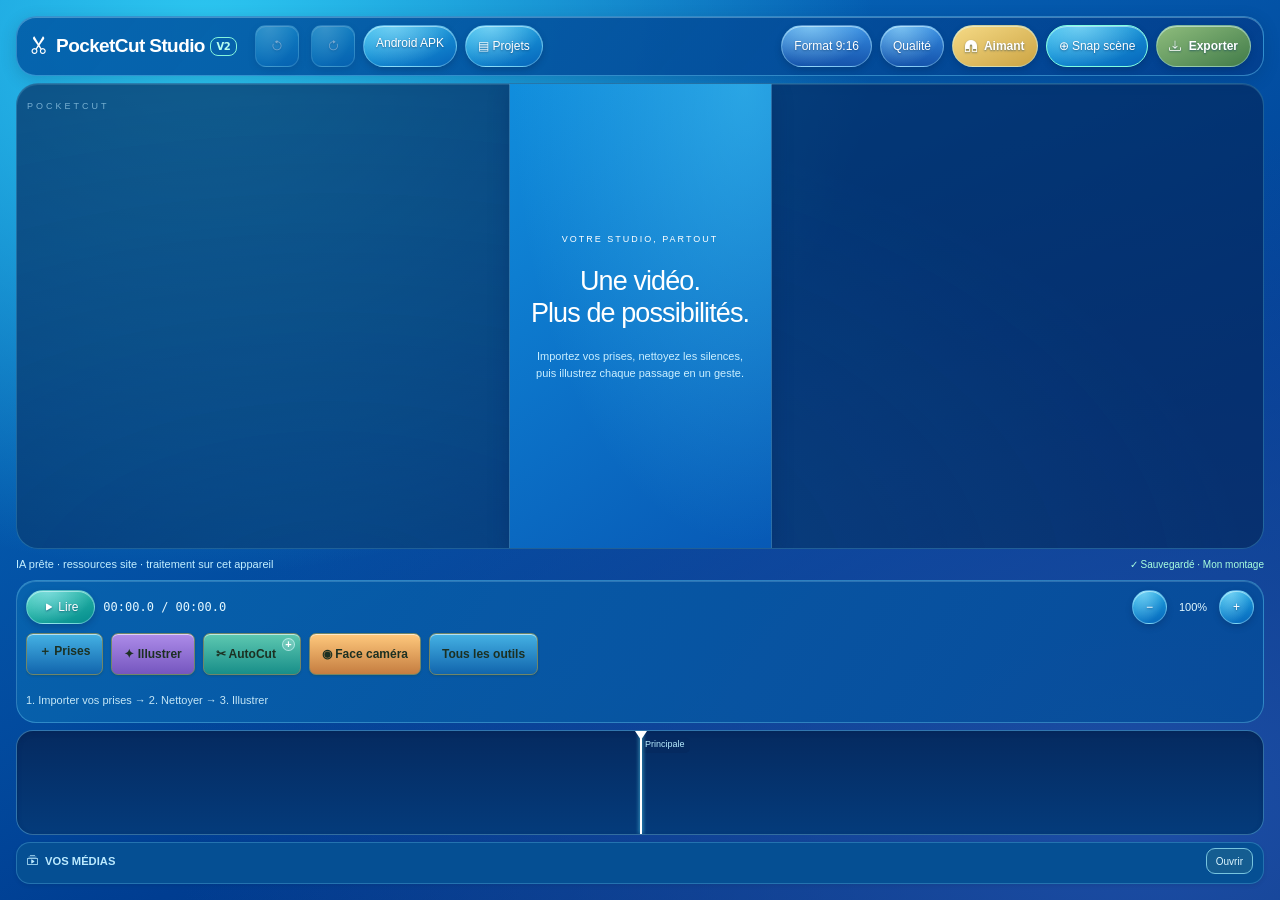
<file: index.html>
<!DOCTYPE html>
<html lang="fr">
<head>
  <meta charset="UTF-8">
  <meta name="application-version" content="2.2.12">
  <meta name="viewport" content="width=device-width, initial-scale=1.0, viewport-fit=cover">
  <script type="importmap">{"imports":{"mediabunny":"https://cdn.jsdelivr.net/npm/mediabunny@1.61.4/dist/bundles/mediabunny.mjs"}}</script>
  <link rel="icon" href="data:,">
<title>PocketCut Studio 2 · Montage par scènes</title>

  <!-- Bootstrap 5 CSS -->
  <link href="https://cdn.jsdelivr.net/npm/bootstrap@5.3.3/dist/css/bootstrap.min.css" rel="stylesheet">
  <!-- Bootstrap Icons -->
  <link rel="stylesheet" href="https://cdn.jsdelivr.net/npm/bootstrap-icons@1.11.3/font/bootstrap-icons.min.css">

  <link rel="stylesheet" href="studio.css?v=210">
<link rel="stylesheet" href="vita.css?v=229">
<link rel="stylesheet" href="scenes.css?v=2212"><link rel="stylesheet" href="audio-alignment.css?v=2211"></head>
<body class="vh-100 d-flex flex-column justify-content-between p-2 p-md-3">

  <!-- NAVBAR -->
  <nav class="navbar navbar-dark bg-dark rounded-4 px-3 py-2 mb-2 border border-secondary border-opacity-25">
    <div class="container-fluid p-0">
      <div class="d-flex align-items-center gap-2">
        <span class="navbar-brand font-monospace fw-bold fs-6 text-primary m-0">
          <i class="bi bi-scissors me-1"></i> PocketCut Studio <small class="v2-badge">V2</small>
        </span>
        <div class="btn-group btn-group-sm">
          <button id="undo-btn" class="btn btn-outline-secondary" title="Annuler" disabled><i class="bi bi-arrow-counterclockwise"></i></button>
          <button id="redo-btn" class="btn btn-outline-secondary" title="Rétablir" disabled><i class="bi bi-arrow-clockwise"></i></button>
        </div>
        <a id="android-download-link" class="btn" href="android.html" title="Installer PocketCut sur Android">Android APK</a>
        <button id="projects-btn" class="btn">▤ Projets</button>
      </div>

      <div class="d-flex gap-2">
        <button id="workspace-btn" class="btn">Format 9:16</button><button id="quality-btn" class="btn">Qualité</button><button id="snap-toggle-btn" class="btn btn-info btn-sm rounded-pill px-2 fw-semibold" title="Aimantation timeline">
          <i class="bi bi-magnet-fill me-1"></i> Aimant
        </button>
        <button id="workspace-snap-btn" class="btn" aria-pressed="true">⊕ Snap scène</button><button id="export-btn" class="btn btn-primary btn-sm rounded-pill px-3 fw-bold">
          <i class="bi bi-download me-1"></i> Exporter
        </button>
      </div>
    </div>
  </nav>

  <!-- LECTEUR APERÇU EN CANVAS -->
  <div class="flex-grow-1 d-flex align-items-center justify-content-center my-1">
    <div class="player-wrapper">
      <div id="empty-guide"><span>VOTRE STUDIO, PARTOUT</span><h1>Une vidéo.<br>Plus de possibilités.</h1><p>Importez vos prises, nettoyez les silences,<br>puis illustrez chaque passage en un geste.</p></div><span id="cutout-loading-badge" hidden role="status">Détourage en préparation…</span><canvas id="main-canvas" width="720" height="1280"></canvas>
      <video id="hidden-player" style="display:none;" playsinline></video>
    </div>
  </div>

<!-- PANNEAU DES SLIDERS PIP & ROTATION -->
  <div class="collapse bg-dark p-2 rounded-3 border border-secondary mb-2" id="pip-sliders-panel">
    <div class="row g-2 text-white" style="font-size: 0.75rem;">
      <div class="col-3">
        <label class="form-label m-0">Position X</label>
        <input type="range" id="slider-pip-x" class="form-range form-range-sm" min="-500" max="720" value="0">
      </div>
      <div class="col-3">
        <label class="form-label m-0">Position Y</label>
        <input type="range" id="slider-pip-y" class="form-range form-range-sm" min="-500" max="1280" value="0">
      </div>
      <div class="col-3">
        <label class="form-label m-0">Zoom / Échelle</label>
        <input type="range" id="slider-pip-scale" class="form-range form-range-sm" min="0.01" max="10" step="0.01" value="1">
      </div>
      <div class="col-3">
        <label class="form-label m-0">Rotation (°)</label>
        <input type="range" id="slider-pip-rotation" class="form-range form-range-sm" min="-180" max="180" value="0">
      </div>

    </div>
  </div>

  <div class="ai-strip"><span id="ai-status" role="status">Chargement du moteur IA…</span><button id="retry-ai" class="btn" type="button" hidden>Réessayer IA</button><span id="autosave-status" role="status">Sauvegarde locale…</span></div>
  <details class="ai-settings" hidden><summary>Affiner le détourage</summary><div class="ai-options"><label>Contour <input id="ai-threshold" type="range" min="0.2" max="0.8" step="0.01" value="0.5"></label><label>Qualité<select id="ai-quality"><option value="balanced">Contours affinés</option><option value="fine">Contours fins (plus lent)</option><option value="fast">Rapide</option></select></label><label>Douceur <input id="ai-softness" type="range" min="0.02" max="0.25" step="0.01" value="0.12"></label><p>Déplacez le calque avec un doigt. Pincez avec deux doigts pour le redimensionner.</p></div></details>
  <div id="precache-progress" hidden role="status"><span id="precache-status">Préparation du détourage…</span><progress id="precache-meter" max="1" value="0"></progress><button id="cancel-precache" type="button">Annuler</button></div>
  <div id="export-progress" hidden role="status"><span id="export-status"></span><progress id="export-meter" max="1" value="0"></progress><button id="cancel-export" type="button">Annuler</button></div>
  <details class="export-settings" hidden><summary>Qualité d’export <span id="source-definition">· définition source</span></summary><div class="export-options"><label>Mode d’export<select id="export-mode"><option value="mobile">Retouches mobile / InShot</option><option value="standard">Standard · cadence au choix</option></select></label><label>Définition<select id="export-resolution"><option value="source">Originale (source)</option><option value="720" selected>720p · HD</option><option value="1080">1080p · selon le format</option></select></label><label>Images / seconde<select id="export-fps"><option value="0">Comme la source</option><option value="30">30 i/s</option><option value="60">60 i/s</option></select></label></div><p id="export-mode-hint" role="status">Retouches mobile : 30 i/s fixes, images clés rapprochées.</p></details>
  <details hidden id="animation-panel" class="animation-panel"><summary>Animations, keyframes et fusion</summary><div class="animation-body">
    <p id="animation-selection">Sélectionnez un calque dans la timeline</p>
    <div class="animation-row"><button id="add-keyframe" type="button">◆ Ajouter une keyframe</button><button id="remove-keyframe" type="button">Supprimer la keyframe</button></div>
    <div id="keyframe-list" class="animation-row"></div>
    <p class="animation-help">Placez le curseur, ajoutez une keyframe, puis déplacez-le et ajustez le calque. Position, zoom et rotation sont interpolés entre les points.</p>
    <div class="animation-row"><button id="center-layer" type="button">Centrer</button><button id="fit-layer-height" type="button">Pleine hauteur</button><label><input type="checkbox" id="edit-layer-pose"> Voir la pose pour placer le calque</label></div>
    <fieldset><legend>Auto zoom</legend><div class="animation-row"><label><input id="autozoom-enabled" type="checkbox"> Activer</label><label>De (%)<input id="autozoom-from" type="number" min="-95" max="1000" step="1" value="0"></label><label>À (%)<input id="autozoom-percent" type="number" min="-95" max="1000" step="1" value="35"></label><button id="apply-autozoom" type="button">Appliquer l’auto-zoom</button></div><p class="animation-help">Du zoom de départ au zoom d’arrivée, sur toute la durée du clip ou du groupe. 0 % conserve votre taille de base.</p></fieldset>
    <fieldset><legend>Pop-up · calque détouré</legend><div class="animation-row"><label><input id="popup-enabled" type="checkbox"> Activer</label><label>Entrée / sortie (s)<input id="popup-duration" type="number" min="0.05" max="3600" step="0.05" value="0.25"></label><button id="apply-popup" type="button">Appliquer le pop-up</button><button id="preview-popup" type="button">▶ Tester le pop-up</button></div><p class="animation-help">Entre dans l’axe de votre rotation, grandit vers votre pose, puis rétrécit et sort en fin de calque. Les clips courts adaptent la durée.</p></fieldset>
    <fieldset><legend>Fusionner en groupe éditable</legend><div id="merge-list"></div><div class="animation-row"><button id="merge-layers" type="button">Fusionner les calques cochés</button><button id="unmerge-layers" type="button">Dissocier le groupe</button></div></fieldset>
  </div></details>
  <div class="controls-bar">
    <div class="transport"><button id="play-btn" class="btn"><i id="play-icon" class="bi bi-play-fill"></i> <span id="play-text">Lire</span></button><span id="timecode-display">00:00.0 / 00:00.0</span><div class="timeline-zoom"><button id="timeline-zoom-out" aria-label="Dézoomer la timeline">−</button><output id="timeline-zoom-value">100%</output><button id="timeline-zoom-in" aria-label="Zoomer la timeline">+</button></div><span class="hold-hint">Maintenir un outil pour ses réglages</span></div>
    <div class="scene-workflow"><label class="btn">＋ Prises<input id="v2-import" type="file" accept="video/*" multiple hidden></label><button id="illustrate-btn" class="btn">✦ Illustrer</button><button id="clean-narration-btn" class="btn">✂ Nettoyer</button><button id="scene-face-btn" class="btn">◉ Face caméra</button><button id="scene-advanced-btn" class="btn" aria-expanded="false">Tous les outils</button></div><div id="scene-strip" role="list" aria-label="Scènes du montage"></div><div class="tool-row primary-tools">
      <button id="edit-clip-btn" class="btn">⚙ Modifier clip</button><button id="btn-duplicate-pip-ai" class="btn">▣ PIP IA</button>
      <button id="crop-btn" class="btn">▣ Rogner</button><button id="toggle-ai" class="btn">✂ Détourer · humain</button><button id="background-remover-btn" class="btn" title="Isoler l’objet d’une image ou d’une vidéo">◈ Background remover</button>
      <button id="btn-animations" class="btn">✦ Animation</button>
      <button id="volume-btn" class="btn">◖ Volume</button>
      <button id="btn-mute" class="btn">Mute</button>
      <button id="audio-offset-btn" class="btn">↔ Décalage son / vidéo</button>
    </div>
    <div class="tool-row rough-tools">
      <button id="clip-move-btn" class="btn" aria-pressed="false">↔ Déplacer</button><button id="duplicate-clip-btn" class="btn">⧉ Dupliquer</button><button id="freeze-clip-btn" class="btn">❄ Gel · 2 s</button><button id="multi-select-btn" class="btn" aria-pressed="false">☑ Multi</button><button id="organize-timeline-btn" class="btn">↕ Organiser</button><button id="keyframes-btn" class="btn">◆ Keyframes</button><button id="auto-keyframes-btn" class="btn">↗ Auto zoom</button><button id="presets-btn" class="btn">★ Mes préréglages</button>
      <button id="btn-autocut-clip" class="btn">✳ AutoCut</button><button id="btn-split" class="btn">✂ Diviser</button><button id="btn-delete" class="btn" aria-label="Supprimer">⌫ Poubelle</button>
      <button id="btn-layer-up" class="btn">↑ Calque +</button><button id="btn-layer-down" class="btn">↓ Calque −</button><button id="to-primary-btn" class="btn">⇥ Piste principale</button><button id="fusion-btn" class="btn">⊞ Fusionner</button>
      <label class="btn">▧ Ajouter PIP<input type="file" id="image-pip-input" accept="image/*,video/*" multiple hidden></label><label class="btn">＋ Vidéo<input type="file" id="video-input" accept="video/*" multiple hidden></label>
    </div>
    <div id="multi-selection-bar" hidden><span id="multi-selection-status"></span><button id="selection-all" class="btn">Tout sélectionner</button><button id="selection-none" class="btn">Vider</button><button id="selection-done" class="btn">Terminer</button></div><div id="fusion-bar" hidden><span id="fusion-status">Touchez les clips d’une même rangée.</span><button id="fusion-ok" class="btn">OK · Fusionner</button><button id="fusion-cancel" class="btn">Annuler</button></div>
  </div>
  <!-- TIMELINE STYLE INSHOT (CALQUES EMPILÉS) -->
  <div class="timeline-viewport mb-2" id="timeline-viewport">
    <div class="playhead-line"></div><div id="timeline-snap-guide" hidden><span></span></div>

    <div class="timeline-scroll-container" id="timeline-scroll-container">
      <div class="timeline-track" id="timeline-track">
      </div>
    </div>
  </div>

  <!-- MÉDIAS -->
  <div class="bg-dark rounded-4 p-2 border border-secondary border-opacity-25 shadow-sm">
    <div class="d-flex justify-content-between align-items-center mb-1">
      <span class="text-uppercase text-secondary fw-bold" style="font-size: 0.7rem;">
        <i class="bi bi-collection-play me-1"></i> Vos Médias
      </span>

    </div>

    <div id="media-list" class="d-flex gap-2 overflow-x-auto no-scrollbar py-1">
      <p class="text-muted small my-auto py-1">Aucun média importé.</p>
    </div>
  </div>

  <div class="toast-container position-fixed bottom-0 end-0 p-3" style="z-index: 1000;">
    <div id="app-toast" class="toast align-items-center text-bg-primary border-0" role="alert">
      <div class="d-flex">
        <div class="toast-body" id="toast-message">Notification</div>
        <button type="button" class="btn-close btn-close-white me-2 m-auto" data-bs-dismiss="toast"></button>
      </div>
    </div>
  </div>


  <dialog id="tool-dialog"><header><h2 id="tool-title"></h2><button id="close-tool" class="btn" aria-label="Fermer">✕</button></header><div id="tool-content"></div><p class="dialog-hint">Les réglages s’appliquent immédiatement au calque sélectionné.</p></dialog>
  <div id="volume-settings" hidden><label>Volume (%) <input id="clip-volume" type="range" min="0" max="400" value="100"><input id="clip-volume-number" type="number" min="0" max="1000" step="5" value="100"></label><p>100 % = volume original. Le boost peut saturer un enregistrement déjà fort.</p></div>
  <div id="offset-settings" hidden><label>Décalage audio (secondes)<input id="clip-audio-offset" type="number" step="0.01" value="0"></label><p>Valeur positive : son retardé. Valeur négative : son avancé. Le son reste dans les limites du clip.</p></div>
  <div id="workspace-settings" hidden><label>Format de travail<select id="workspace-format"><option value="9:16">Vertical · 9:16</option><option value="16:9">Paysage · 16:9</option><option value="1:1">Carré · 1:1</option><option value="4:5">Portrait · 4:5</option></select></label></div>
  <button id="prepare-cutout" hidden></button>
  <script src="https://cdn.jsdelivr.net/npm/bootstrap@5.3.3/dist/js/bootstrap.bundle.min.js"></script>
  <script src="mask-refine.js?v=220"></script>
  <script src="segment-worker.js?v=220"></script><script src="object-worker.js?v=220"></script>
  <script src="animations.js?v=226"></script><script src="crop-tools.js?v=220"></script><script src="timeline-trim.js?v=220"></script>
  <script src="mask-pool.js?v=220"></script>
  <script src="mask-storage.js?v=225"></script><script src="mask-cache.js?v=225"></script>
  <script src="greenscreen.js?v=2201"></script>
  <script src="export-color.js?v=221"></script><script src="export.js?v=2210"></script>
  <script src="script.js?v=2210"></script>
  <script src="studio.js?v=220"></script>
<section id="project-settings" hidden><p id="current-project-name"></p><nav class="project-modes" aria-label="Action sur les projets"><button type="button" data-project-mode="create" aria-pressed="false">＋ Créer</button><button type="button" data-project-mode="edit" aria-pressed="true">✎ Modifier</button><button type="button" data-project-mode="delete" aria-pressed="false">Supprimer</button></nav><div id="project-create" hidden><label>Nom du nouveau projet<input id="new-project-name" type="text" maxlength="80" placeholder="Mon prochain montage"></label><button id="new-project" class="btn">Créer le projet</button></div><div id="project-manage"><label>Nom du projet ouvert<input id="project-name" type="text" maxlength="80"></label><button id="rename-project" class="btn">Renommer</button></div><p id="project-status" role="status"></p><div id="project-list"></div><p class="keyboard-help" style="font-size:.72rem;text-align:center;opacity:.75">Clavier : Espace · lecture/pause &nbsp; ← → · une image &nbsp; Maj + ← → · 1 seconde &nbsp; Retour arrière / Suppr · supprimer le clip</p><p>Chaque projet conserve ses médias et son historique. Les préréglages restent communs à vos projets sur ce navigateur.</p></section><section id="crop-settings" hidden><p>Glissez les bords ou les coins pour rogner. Glissez au milieu pour déplacer le cadre. L’image source est affichée sans sa rotation pour faciliter le réglage.</p><div id="crop-preview"><div id="crop-surface"><canvas id="crop-canvas"></canvas><svg viewBox="0 0 1000 1000" preserveAspectRatio="none" aria-hidden="true"><path id="crop-shade" fill-rule="evenodd"/></svg><div id="crop-box"><i></i><i></i></div></div></div><div class="animation-row"><label>Proportions<select id="crop-ratio"><option value="free">Libre</option><option value="original">Originales</option><option value="1:1">Carré · 1:1</option><option value="9:16">Vertical · 9:16</option><option value="16:9">Paysage · 16:9</option><option value="4:5">Portrait · 4:5</option></select></label><button id="crop-reset" class="btn">Réinitialiser</button></div><div id="crop-controls"></div><p id="crop-size" role="status"></p><p>Rognage non destructif : position, zoom et rotation restent conservés. Les préréglages mémorisent aussi ces proportions.</p></section><div id="preset-settings" hidden><p>Enregistrez la pose, le rognage, les animations, le volume et le décalage du calque sélectionné. Les temps des keyframes et des animations s’adaptent à la durée du prochain clip.</p><label>Nom du préréglage<input id="preset-name" type="text" maxlength="80" placeholder="Mon zoom portrait"></label><button id="save-preset" class="btn">Enregistrer le calque actuel</button><label>Mes préréglages<select id="preset-list"></select></label><div class="animation-row"><button id="apply-preset" class="btn">Appliquer au calque</button><button id="rename-preset" class="btn">Renommer</button></div><p id="preset-status" role="status"></p></div>
<section id="autocut-settings" hidden><p>Conserve la dernière prise sonore de chaque clip. Une marge de fin protège les syllabes finales.</p><label>Marge de fin (secondes)<input id="autocut-padding" type="number" min="0" max="2" step="0.05" value="0.15"></label><button id="autocut-all" class="btn">AutoCut · tous les clips de L0</button><p id="autocut-status" role="status"></p></section><div id="session-loading" role="status">Ouverture du projet local…</div>
<script src="clip-actions.js?v=220"></script><script src="track-tools.js?v=220"></script><script src="media-visuals.js?v=220"></script><script src="montage-tools.js?v=220"></script><script src="workspace-snap.js?v=220"></script><script src="preview-audio.js?v=2210"></script><script src="blades.js?v=2210"></script><script src="editor-tools.js?v=220"></script><script src="local-db.js?v=220"></script><script src="media-storage.js?v=220"></script><script src="timeline-navigation.js?v=220"></script><script src="session.js?v=220"></script><script src="projects.js?v=220"></script><script src="scenes.js?v=2212"></script><script src="scene-editor.js?v=2212"></script><script src="take-speech-worker.js?v=220"></script><script src="take-recognition.js?v=220"></script><script src="safe-autocut.js?v=220"></script><script src="keyboard.js?v=220"></script><script src="project-files.js?v=220"></script><script src="object-remover.js?v=220"></script><script src="audio-alignment.js?v=2211"></script></body>
</html>
</file>
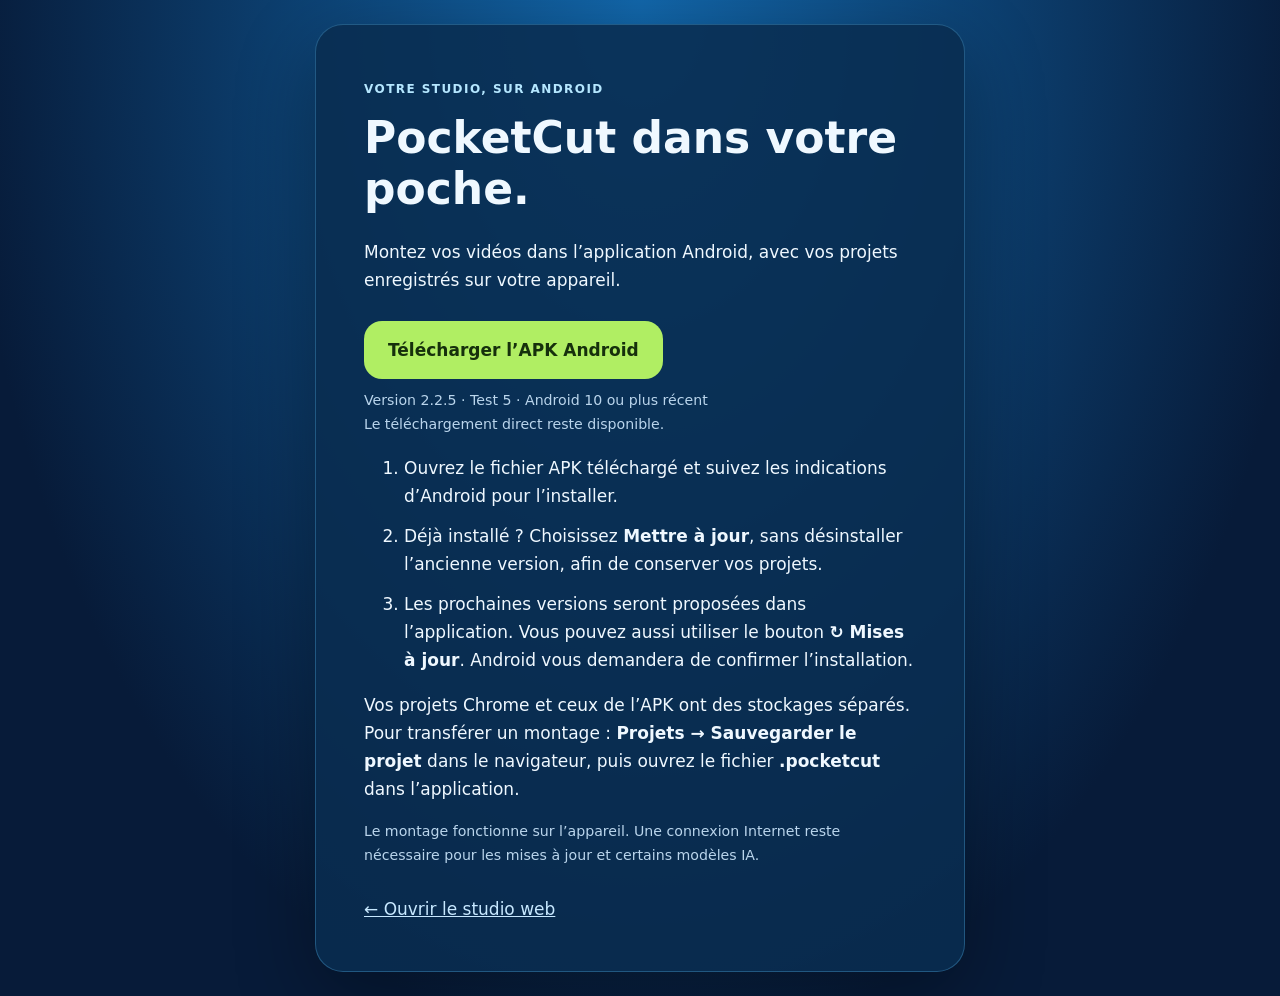
<file: android.html>
<!doctype html>
<html lang="fr"><head><meta charset="utf-8"><meta name="viewport" content="width=device-width,initial-scale=1"><meta name="theme-color" content="#073e78"><title>PocketCut pour Android</title>
<style>
*{box-sizing:border-box}body{margin:0;min-height:100vh;background:radial-gradient(ellipse at top,#1267ab,#071b39 75%);color:#eff8ff;font:17px/1.65 system-ui,sans-serif;display:grid;place-items:center;padding:24px}main{max-width:650px;padding:clamp(24px,5vw,48px);border:1px solid #479cce66;border-radius:28px;background:#0a2d50e0;box-shadow:0 25px 80px #0005}h1{font-size:clamp(30px,7vw,44px);line-height:1.15;margin:12px 0 24px}a{color:#c7e8ff}a.download{display:inline-block;background:#b0ee63;color:#16300c;padding:15px 24px;border-radius:18px;text-decoration:none;font-weight:750;margin:10px 0}small{display:block;color:#bad5ec}li{margin:12px 0}.tag{color:#b5e7ff;letter-spacing:.12em;font-size:12px;font-weight:bold}nav{margin-top:28px}#status{min-height:1.7em}
</style></head><body><main><span class="tag">VOTRE STUDIO, SUR ANDROID</span><h1>PocketCut dans votre poche.</h1><p>Montez vos vidéos dans l’application Android, avec vos projets enregistrés sur votre appareil.</p>
<a class="download" id="apk" href="releases/android/PocketCut-2.2.5-test5.apk" download>Télécharger l’APK Android</a><small id="version">Version 2.2.5 · Test 5 · Android 10 ou plus récent</small><small id="status" role="status"></small>
<ol><li>Ouvrez le fichier APK téléchargé et suivez les indications d’Android pour l’installer.</li><li>Déjà installé ? Choisissez <strong>Mettre à jour</strong>, sans désinstaller l’ancienne version, afin de conserver vos projets.</li><li>Les prochaines versions seront proposées dans l’application. Vous pouvez aussi utiliser le bouton <strong>↻ Mises à jour</strong>. Android vous demandera de confirmer l’installation.</li></ol>
<p>Vos projets Chrome et ceux de l’APK ont des stockages séparés. Pour transférer un montage : <strong>Projets → Sauvegarder le projet</strong> dans le navigateur, puis ouvrez le fichier <strong>.pocketcut</strong> dans l’application.</p><small>Le montage fonctionne sur l’appareil. Une connexion Internet reste nécessaire pour les mises à jour et certains modèles IA.</small><nav><a href="index.html">← Ouvrir le studio web</a></nav></main>
<script>
fetch('releases/android/latest.json',{cache:'no-store'}).then(r=>{if(!r.ok)throw Error();return r.json();}).then(r=>{const u=new URL(r.url);if(u.origin!==location.origin||!u.pathname.startsWith('/montageVideo/releases/android/')||!u.pathname.endsWith('.apk'))throw Error();document.getElementById('apk').href=u.href;document.getElementById('version').textContent='Version '+r.versionName+' · Android 10 ou plus récent';document.getElementById('status').textContent=(r.size/1048576).toFixed(1)+' Mo';}).catch(()=>{document.getElementById('status').textContent='Le téléchargement direct reste disponible.';});
</script></body></html>
</file>
<file: studio.css>
:root{color-scheme:light;--ink:#213329;--green:#76ba3c;--silver:#d9ddd9;--orange:#d77c36;--blue:#4d95c5;--purple:#9a82be}
*{box-sizing:border-box}[hidden]{display:none!important}body{height:100dvh!important;min-height:0;overflow:hidden;margin:0 auto;max-width:1600px;padding:10px 36px!important;gap:7px;font-family:Tahoma,Arial,sans-serif;color:var(--ink);background:radial-gradient(ellipse at 40% 0%,#f4f7ec 0%,#bdc6b8 55%,#7e887e 100%);position:relative;isolation:isolate}
body:before,body:after{content:'';position:fixed;inset:0 auto 0 0;width:27px;background:linear-gradient(90deg,#777c77,#f4f5ee 48%,#b3bab2 72%,#545e54);border-radius:0 55% 55% 0/0 35% 35% 0;box-shadow:3px 0 9px #17261766;z-index:-1}body:after{left:auto;right:0;transform:scaleX(-1)}
.navbar{background:linear-gradient(165deg,#f8f8f1,#c7d0c1 55%,#a7b3a1)!important;border:1px solid #7d8b74!important;box-shadow:inset 0 1px white,0 2px 6px #33462c40;border-radius:15px 15px 5px 5px!important;min-height:65px;flex-shrink:0;margin:0!important;padding:8px 12px!important}.navbar>.container-fluid{gap:10px;flex-wrap:wrap}.navbar-brand{color:#31482b!important;font-family:Tahoma,sans-serif!important;font-size:19px!important;letter-spacing:-.7px}.navbar .btn-group{gap:12px;margin-left:10px!important}.navbar .btn-group .btn{min-width:52px;border-radius:11px!important}.navbar .btn-group .btn+ .btn{margin-left:0}.btn,button{touch-action:manipulation}.btn{min-height:42px;color:#1c3022!important;font-size:12px;font-weight:600;border:1px solid #718668!important;border-radius:7px!important;background:linear-gradient(#edf5e9,#c1d4b4 50%,#b0c69f 51%,#d5e1cb);box-shadow:inset 0 1px #fff9,0 1px 2px #23422244;padding:8px 12px!important;white-space:nowrap}.btn:hover{filter:brightness(1.07)}.btn:focus-visible,button:focus-visible{outline:3px solid #2976bb;outline-offset:2px}.btn:disabled{opacity:.45}#export-btn,#play-btn{background:linear-gradient(#caef8b,#7cbb40 55%,#6aa32e 56%,#a8d975)!important}#snap-toggle-btn{background:linear-gradient(#ffc37d,#dc8739)!important}#workspace-btn,#quality-btn{background:linear-gradient(#e5eaf0,#b4c3cf)!important}
body>div.flex-grow-1{flex:1 1 0!important;min-height:110px;overflow:hidden;margin:0!important;background:radial-gradient(ellipse at 30% 20%,#a5d47c,#598e40 75%);border:1px solid #617c50;border-radius:28px 7px 28px 7px;box-shadow:inset 0 1px #f8ffeaaa,inset 0 -20px 50px #2b4c2b44;position:relative}body>div.flex-grow-1:before{content:'STUDIO';position:absolute;left:14px;top:20px;writing-mode:vertical-rl;letter-spacing:4px;font-size:11px;color:#264d2399}.player-wrapper{position:relative;height:100%;max-width:100%;width:auto;aspect-ratio:9/16;background:repeating-conic-gradient(#343b36 0% 25%,#29312c 0% 50%) 50%/18px 18px;overflow:hidden;box-shadow:0 0 0 1px #263a25,0 5px 22px #213a2966}#main-canvas{width:100%;height:100%;display:block;touch-action:none;object-fit:contain}#empty-guide{position:absolute;inset:0;z-index:2;background:linear-gradient(155deg,#e3edcd,#86b658);display:flex;flex-direction:column;justify-content:center;text-align:center;padding:18px;pointer-events:none}#empty-guide span{font-size:9px;letter-spacing:2px}#empty-guide h1{font-size:clamp(19px,3vh,34px);letter-spacing:-1px;line-height:1.2;margin:18px 0}#empty-guide p{font-size:11px;line-height:1.6}.has-media #empty-guide{display:none}.ai-strip{font-size:11px;min-height:17px;overflow:hidden;white-space:nowrap;text-overflow:ellipsis;flex-shrink:0}
.controls-bar{flex-shrink:0;background:linear-gradient(110deg,#dbe5d2,#bfceaf);border:1px solid #7f956d;border-radius:8px;padding:7px;box-shadow:inset 0 1px #fff9;display:grid;gap:6px}.transport{display:flex;gap:12px;align-items:center}.transport .btn{min-height:34px!important;padding:5px 16px!important}#timecode-display{font-family:monospace;font-size:13px;font-weight:bold}.hold-hint{font-size:10px;opacity:.7;margin-left:auto}.tool-row{display:flex;gap:7px;overflow-x:auto;scrollbar-width:thin;padding:1px 1px 4px;align-items:center}.tool-row>*{flex-shrink:0;margin:0}.primary-tools .btn{background:linear-gradient(#d5e9fb,#86b1d0 52%,#6d9fc4 53%,#afcee4);border-color:#597d98!important}.primary-tools #btn-animations{background:linear-gradient(#e2d9f0,#a58bc7)}.rough-tools .btn{background:linear-gradient(#ffe0ac,#d99451 52%,#cd8041 53%,#eeb87c);border-color:#986939!important}.rough-tools{border-top:1px solid #95a586;padding-top:6px}#fusion-bar{display:flex;gap:8px;align-items:center;flex-wrap:wrap;font-size:12px}
.timeline-viewport{height:185px;min-height:130px;position:relative;background:linear-gradient(#b5c2ad,#d1d9cc);border:1px solid #7d8e72;border-radius:6px;overflow:hidden;flex-shrink:0;margin:0!important;box-shadow:inset 0 2px 6px #3c4c3940}.timeline-scroll-container{width:100%;height:100%;overflow:auto;touch-action:none;scrollbar-color:#6b7f5e #d9dfd5;scrollbar-width:thin}.timeline-track{position:relative;display:flex;flex-direction:column;gap:10px;padding-top:14px;padding-bottom:14px;min-height:100%;box-sizing:border-box}.timeline-layer-row{height:54px;flex-shrink:0;position:relative;background:#5b73552b;min-width:0}.clip-wrapper{position:absolute;top:0;height:54px;overflow:visible}.timeline-clip{height:100%;width:100%;position:relative;overflow:hidden;background:linear-gradient(#7da852,#3e692e);border:0;border-radius:4px;color:white;cursor:pointer;isolation:isolate}.timeline-clip.pip-mode{background:linear-gradient(#6c9dbb,#31576e)}.timeline-clip.active{outline:2px solid #d7f7a0;outline-offset:0}.fusion-picked .timeline-clip{outline:3px solid #ff941e;filter:brightness(1.15)}.clip-thumbnails-container{position:absolute;inset:0;display:flex;opacity:.7;z-index:-1;overflow:hidden}.clip-thumb{height:100%;width:auto;min-width:30px;object-fit:cover;flex:1}.clip-waveform{position:absolute;bottom:3px;left:0;width:100%;height:20px;pointer-events:none;opacity:.95}.trim-handle{position:absolute;top:0;bottom:0;width:16px;background:linear-gradient(90deg,#d3ed9d,#7ea34c);z-index:20;cursor:ew-resize;touch-action:none;border:1px solid #48752c}.trim-handle:after{content:'';position:absolute;inset:17px 5px;border-left:2px solid #f7ffe9;border-right:1px solid #f7ffe9}.trim-handle-left{left:-16px;border-radius:7px 0 0 7px}.trim-handle-right{right:-16px;border-radius:0 7px 7px 0}.trim-handle.snapped{background:#ffb94d}.playhead-line{position:absolute;top:0;bottom:0;width:2px;background:#fff;z-index:35;pointer-events:none;box-shadow:0 0 3px #17281b}.playhead-line:before{content:'';position:absolute;left:-5px;top:0;border-left:6px solid transparent;border-right:6px solid transparent;border-top:9px solid #fff}.keyframe-marker{position:absolute;bottom:0;color:#ffff9c;font-size:11px;z-index:15;pointer-events:none;transform:translateX(-50%)}
body>div.bg-dark.rounded-4{background:linear-gradient(#dfe5db,#c8d2bf)!important;padding:5px 10px!important;border:1px solid #8c9e7d!important;border-radius:5px!important;flex-shrink:0}.media-card{position:relative;width:64px;height:36px;flex-shrink:0;border:1px solid #7d8e71;border-radius:4px;overflow:hidden;cursor:pointer}.media-card.used{border-color:#436b2e}.badge-used{position:absolute;right:0;bottom:0;background:#294c2ba8;font-size:9px;color:white}#media-list{max-height:40px;padding:1px!important}#media-list p{font-size:10px;padding:0!important}.text-secondary{color:#4a6040!important}.no-scrollbar{scrollbar-width:none}
dialog{width:min(560px,calc(100vw - 24px));max-height:85dvh;overflow:auto;border:1px solid #658247;border-radius:22px 7px 22px 7px;background:linear-gradient(145deg,#e7f2d7,#a6cc86);color:#22371d;box-shadow:0 18px 70px #14210f88;padding:18px}dialog::backdrop{background:#15231570;backdrop-filter:blur(3px)}dialog header{display:flex;align-items:center;justify-content:space-between;gap:12px;border-bottom:1px solid #75945e;padding-bottom:10px;margin-bottom:16px}dialog h2{font-size:19px;margin:0}dialog summary{display:none}dialog details,dialog #pip-sliders-panel{border:0!important;background:transparent!important;margin:0!important;padding:0!important;max-height:none!important}dialog .text-white{color:#24381f!important}dialog .row>div{width:50%;margin-bottom:14px}dialog .form-label{font-size:13px;color:#24381f}.dialog-hint{font-size:11px;opacity:.7;margin:14px 0 0}.animation-body{padding:0;overflow:visible}.animation-body fieldset{padding:8px 0;border:0}.animation-body legend{font-size:14px;float:none}.animation-row{display:flex;gap:10px;flex-wrap:wrap;align-items:center;margin:8px 0}.animation-row label{display:flex;align-items:center;gap:8px}.animation-row button{border:1px solid #708759;background:linear-gradient(#edf5df,#b9d396);border-radius:6px;min-height:40px;padding:7px 12px}.animation-help{font-size:12px;line-height:1.6}.animation-body input[type=checkbox]{width:19px;height:19px}.animation-body input[type=number]{width:90px}.ai-options,.export-options{display:grid;gap:18px}.ai-options label,.export-options label,#volume-settings label,#offset-settings label,#workspace-settings label{display:grid;gap:8px}input[type=range]{width:100%;accent-color:#50832e}input[type=number],select{color:#24351d;background:#f0f6e8;border:1px solid #819b6c;border-radius:6px;padding:9px;min-height:42px;max-width:100%}.export-settings p,.ai-options p,#volume-settings p,#offset-settings p{font-size:12px;line-height:1.6;margin-top:12px}#animation-selection{font-size:12px;font-weight:bold}#merge-list{display:none}
#precache-progress,#export-progress{position:fixed;bottom:16px;left:16px;right:16px;max-width:700px;margin:auto;z-index:1900;display:grid;gap:10px;padding:14px;background:linear-gradient(#f5e0bd,#d6a466);border:1px solid #976a3b;border-radius:12px;box-shadow:0 6px 30px #26351b66;font-size:12px}progress{width:100%;accent-color:#54832f}#precache-progress button,#export-progress button{justify-self:end;background:#eff5e7;border:1px solid #7a925d;min-height:38px;border-radius:7px;padding:7px 16px}body.exporting>*:not(#export-progress):not(.toast-container){pointer-events:none;opacity:.6}#export-progress{z-index:2000}.toast-container{z-index:3000!important}
@media(max-width:650px){body{padding:7px 16px!important;gap:5px}body:before,body:after{width:12px}.navbar{min-height:82px;padding:6px!important}.navbar-brand{font-size:15px!important}.navbar>.container-fluid>div{gap:6px!important}.navbar .btn{min-height:36px;font-size:10px;padding:6px 9px!important}.navbar .btn-group{gap:10px!important}.navbar .btn-group .btn{min-width:42px}.navbar>.container-fluid>div:last-child{width:100%;justify-content:flex-end}.hold-hint{display:none}.transport{gap:9px}.controls-bar{padding:5px;gap:3px}.tool-row{gap:6px}.tool-row .btn{font-size:11px;min-height:40px;padding:7px 10px!important}.timeline-viewport{height:168px}.ai-strip{font-size:10px;min-height:15px}.rough-tools{padding-top:4px}.player-wrapper{max-height:100%}}
@media(max-height:650px){body{height:auto!important;min-height:100dvh;overflow:auto}body>div.flex-grow-1{flex:none!important;height:55dvh}.timeline-viewport{height:160px}}
/* Mauve and burnt orange surfaces; six distinct controller-inspired tool colors. */
:root{--ink:#34283f;--purple:#8762a9;--orange:#bf744c}
body{color:var(--ink);background:radial-gradient(ellipse at 35% 0%,#e3dce9,#c1b3cb 60%,#8a7897)}
body:before,body:after{background:linear-gradient(90deg,#77717d,#e9e5eb 48%,#bfb4c7 72%,#665b70)}
.navbar{background:linear-gradient(155deg,#f1eaf4,#cdbed9 70%,#b5a0c5)!important;border-color:#9c84af!important}.navbar-brand{color:#543a67!important}
body>div.flex-grow-1{background:radial-gradient(ellipse at 30% 20%,#baa2d6,#84649e 70%,#6d4b88);border-color:#765587;box-shadow:inset 0 1px #efe4ff99,inset 0 -20px 50px #47295544}body>div.flex-grow-1:before{color:#44295799}
#empty-guide{background:linear-gradient(145deg,#e1d0ee,#a282be);color:#39254b}
.controls-bar{background:linear-gradient(110deg,#e1d1e9,#c4aed2);border-color:#9f83b0}.rough-tools{border-color:#a68bb6}
.timeline-viewport{background:linear-gradient(135deg,#c48c66,#aa6c4e);border-color:#86513b;box-shadow:inset 0 2px 6px #603c3640}.timeline-layer-row{background:#50314625}.timeline-scroll-container{scrollbar-color:#76527e #dab39a}
.timeline-clip{background:linear-gradient(#9c73b4,#67447e)}.timeline-clip.pip-mode{background:linear-gradient(#d5985f,#9b603a)}.timeline-clip.active{outline-color:#ffdf8a}.trim-handle{background:linear-gradient(90deg,#f7d6a4,#c68b51);border-color:#8d5a38}.trim-handle:after{border-color:#fff2d5}
body>div.bg-dark.rounded-4{background:linear-gradient(#e6d6ca,#ccb3a1)!important;border-color:#aa8a75!important}.text-secondary{color:#6b4e69!important}.media-card{border-color:#987491}.media-card.used{border-color:#744b8b}
.tool-row .btn,.navbar .btn,#play-btn{--button-bg:#86619f;--button-top:#ba9dd0;--button-ink:#fff8ff;background:linear-gradient(155deg,var(--button-top),var(--button-bg))!important;color:var(--button-ink)!important;border-color:color-mix(in srgb,var(--button-bg),#352638 25%)!important;box-shadow:inset 0 1px #fff6,0 2px 3px #49354c33;text-shadow:0 1px 1px #0002}
.primary-tools .btn:nth-child(6n+1),.rough-tools .btn:nth-child(6n+3),#play-btn,#export-btn{--button-bg:#417b49;--button-top:#8fbd7d;--button-ink:#102b16}
.primary-tools .btn:nth-child(6n+2),.rough-tools .btn:nth-child(6n+4){--button-bg:#b74f49;--button-top:#e8998e;--button-ink:#3e100e}
.primary-tools .btn:nth-child(6n+3),.rough-tools .btn:nth-child(6n+5),#workspace-btn{--button-bg:#487da6;--button-top:#99bdd9;--button-ink:#102b40}
.primary-tools .btn:nth-child(6n+4),.rough-tools .btn:nth-child(6n+6),#snap-toggle-btn{--button-bg:#cca443;--button-top:#f5da86;--button-ink:#422e08}
.primary-tools .btn:nth-child(6n+5),.rough-tools .btn:nth-child(6n+1),#undo-btn,#quality-btn{--button-bg:#9670b2;--button-top:#d0afe4;--button-ink:#382147}
.primary-tools .btn:nth-child(6n+6),.rough-tools .btn:nth-child(6n+2),#redo-btn{--button-bg:#c17a44;--button-top:#edbc82;--button-ink:#42240c}
.navbar :is(#export-btn,#quality-btn,#workspace-btn,#snap-toggle-btn),.primary-tools #btn-animations{background:linear-gradient(155deg,var(--button-top),var(--button-bg))!important}
.navbar #snap-toggle-btn[aria-pressed=false]{background:linear-gradient(#e5dbea,#b5a6bf)!important;color:#67576e!important}
.holdable{position:relative;padding-right:25px!important;user-select:none;-webkit-touch-callout:none}.holdable:after{content:'+';position:absolute;right:3px;top:2px;width:13px;height:13px;border-radius:50%;border:1px solid #fff9;background:#fff4;color:inherit;font-size:11px;font-weight:800;line-height:10px;text-align:center;pointer-events:none}
.keyframe-marker:hover,.keyframe-marker:focus-visible{transform:translateX(-50%) scale(1.35);background:#ffd979;color:#633408;border-color:#fff2c1;z-index:28}
.keyframe-removable{position:relative;padding-right:24px!important}.keyframe-removable:after{content:'−';position:absolute;top:2px;right:4px;font-size:12px;line-height:12px;opacity:.8}.keyframe-marker:after{content:'−';position:absolute;top:0;right:1px;font-size:8px;line-height:8px;opacity:.75;pointer-events:none}
.keyframe-removable,.keyframe-marker{user-select:none;-webkit-touch-callout:none}
#crop-settings>p{font-size:12px;line-height:1.5;margin:8px 0}#crop-preview{height:min(30dvh,270px);min-height:150px;width:100%;display:flex;align-items:center;justify-content:center;background:#48364f;border-radius:9px;overflow:visible;margin:15px 0}#crop-surface{position:relative;flex-shrink:0;background:repeating-conic-gradient(#574a5f 0% 25%,#776584 0% 50%) 50%/14px 14px;touch-action:none}#crop-canvas{display:block;width:100%;height:100%}#crop-surface svg{position:absolute;inset:0;width:100%;height:100%;pointer-events:none}#crop-shade{fill:#150b22a6}#crop-box{position:absolute;border:2px solid #fff0c8;cursor:move;touch-action:none;box-shadow:0 0 0 1px #39234880}#crop-box:before,#crop-box:after,#crop-box i:before,#crop-box i:after{content:'';position:absolute;pointer-events:none;background:#fff8}#crop-box:before,#crop-box:after{width:1px;top:0;bottom:0;left:33.333%}#crop-box:after{left:66.666%}#crop-box i:before,#crop-box i:after{height:1px;left:0;right:0;top:33.333%}#crop-box i:after{top:66.666%}.crop-handle{position:absolute;width:28px;height:28px;min-height:0;padding:0;border:2px solid #fff0c8;border-radius:7px;background:#aa6d43;box-shadow:0 1px 5px #15082099;transform:translate(-50%,-50%);z-index:10;touch-action:none;cursor:crosshair}.crop-handle:after{content:'';position:absolute;inset:8px;border:1px solid #fff1ca;pointer-events:none}#crop-controls{display:grid;grid-template-columns:1fr 1fr;gap:12px}.crop-control{display:grid;grid-template-columns:1fr 74px;gap:6px;font-size:12px;align-items:center}.crop-control input[type=range]{grid-column:1}.crop-control input[type=number]{grid-column:2;grid-row:1 / span 2;width:74px;padding:6px;min-height:38px}#crop-settings .animation-row label{display:grid;gap:5px;font-size:12px}#crop-size{font-weight:bold;color:#633c7e}
#timeline-snap-guide{position:absolute;inset:0 auto 0 0;width:2px;background:#ffcf73;z-index:40;pointer-events:none;box-shadow:0 0 4px #9a581e}#timeline-snap-guide span{position:absolute;top:5px;left:5px;font-size:10px;background:#ffdb94;color:#59370d;padding:3px 5px;border-radius:4px;white-space:nowrap}.trim-handle.snapped{background:#ffdb87;box-shadow:0 0 0 2px #fff1bf;z-index:30}
#project-settings{display:grid;gap:12px}#project-settings>p{font-size:12px;margin:0;line-height:1.5}#project-settings label{display:grid;gap:6px;font-size:13px}#project-name{min-height:44px;padding:9px;border:1px solid #a186b2;border-radius:7px}#project-list{display:grid;gap:8px;max-height:42dvh;overflow:auto}.project-item{display:grid;gap:5px;text-align:left;border:1px solid #a086b1;border-radius:8px;background:linear-gradient(#f0e3f8,#cdb4dd);color:#42244e;padding:12px;min-height:60px}.project-item strong{font-size:14px;overflow-wrap:anywhere}.project-item small{font-size:11px;color:#70527d}#projects-btn{--button-bg:#af6b40;--button-top:#e5b68c;--button-ink:#4a270f}#retry-ai{font-size:10px!important;min-height:26px;padding:3px 7px!important;flex-shrink:0}
@media(max-width:650px){.navbar>.container-fluid>div:last-child{gap:5px!important}.navbar #projects-btn,.navbar #workspace-btn,.navbar #quality-btn,.navbar #snap-toggle-btn,.navbar #export-btn{padding:6px 7px!important;font-size:10px}}
@media(max-width:420px){.crop-handle{width:30px;height:30px}#crop-controls{gap:10px}.crop-control{grid-template-columns:1fr 66px}.crop-control input[type=number]{width:66px}}
.keyframe-marker{position:absolute;bottom:3px;width:20px;height:22px;padding:0;border:1px solid #d7b3ed;border-radius:5px;background:#553567;color:#ebd4ff;font-size:11px;line-height:20px;cursor:pointer;touch-action:none;pointer-events:auto;z-index:25;transform:translateX(-50%);transition:transform .1s,color .1s,background .1s;box-shadow:0 1px 3px #35213655}.keyframe-marker.is-current{transform:translateX(-50%) scale(1.35);background:#ffd979;color:#633408;border-color:#fff2c1;z-index:28;box-shadow:0 0 0 2px #ffdf8666}#keyframe-list button.is-current{background:#ffdb89;color:#61340a;border-color:#a57835;box-shadow:0 0 0 2px #ffda7880}
dialog{background:linear-gradient(145deg,#eadcf2,#b79dcc);border-color:#8c699d;color:#382346}dialog header{border-color:#aa8bbc}dialog .text-white,dialog .form-label{color:#392644!important}.animation-row button{background:linear-gradient(#ecdef5,#c0a5d3);border-color:#9472a8}input[type=range],progress{accent-color:#8e5fb0}input[type=number],input[type=text],select{background:#faf0ff;color:#372341;border-color:#a188b1}.ai-options p,.export-settings p{color:#5d456e}
#preset-settings{display:grid;gap:14px}#preset-settings label{display:grid;gap:7px;font-size:13px}#preset-settings input[type=text]{padding:10px;min-height:44px;border:1px solid #aa8cbb;border-radius:7px}#preset-settings p{font-size:12px;line-height:1.6;margin:0}#preset-settings>.btn{justify-self:start}#preset-settings .btn{background:linear-gradient(#ecd0ad,#ce925f);color:#4b2c13!important;border-color:#aa784c!important}
.ai-strip{display:flex;gap:10px;align-items:center;justify-content:space-between}#ai-status{min-width:0;overflow:hidden;text-overflow:ellipsis}#autosave-status{flex-shrink:0;font-size:10px;color:#5a396e;max-width:48%;overflow:hidden;text-overflow:ellipsis}
#session-loading{position:fixed;inset:0;background:#e8dcf2dd;backdrop-filter:blur(4px);z-index:5000;display:grid;place-content:center;font-size:15px;color:#5a376f}
@media(max-width:650px){.tool-row .holdable{padding-right:23px!important}.ai-strip{gap:6px}#autosave-status{font-size:9px}}
.timeline-zoom{display:flex;align-items:center;gap:5px;margin-left:auto;flex-shrink:0}.timeline-zoom button{min-width:35px;min-height:34px;border:1px solid #866298;border-radius:7px;background:linear-gradient(#f3e4fc,#b591cb);color:#422650;font-weight:bold;font-size:19px}.timeline-zoom output{min-width:42px;text-align:center;font-size:11px}.transport{flex-wrap:wrap}.transport .hold-hint{display:none}.timeline-scroll-container{overscroll-behavior:contain;scroll-behavior:auto}

.project-modes{display:flex;gap:10px;flex-wrap:wrap;margin:12px 0}.project-modes button[aria-pressed="true"]{outline:2px solid #7cf3ef}.project-list-row{display:flex;gap:10px;flex-wrap:wrap;align-items:center;margin:10px 0}.project-list-row>.project-item{flex:1;min-width:180px}.project-item span{display:block;font-weight:bold;margin-top:7px}.project-delete-confirm{flex-basis:100%;padding:12px;border:1px solid #f598b0;border-radius:12px}.project-delete-confirm button{margin-right:12px}.project-delete{background:#993457;color:white}#timeline-reorder-guide.move-snapped{background:#ffd34f;box-shadow:0 0 8px #ffd34f}
</file>
<file: vita.css>
:root{color-scheme:dark;--ink:#ecf9ff;--vita-blue:#087bd3;--vita-cyan:#48d8ff}
body{font-family:'Segoe UI',Arial,sans-serif;color:#ecf9ff;background:radial-gradient(ellipse at 16% 4%,#2dc8f1 0%,transparent 44%),radial-gradient(ellipse at 90% 90%,#1c4ea6,transparent 60%),linear-gradient(155deg,#0875c8,#003d91 65%,#062b6e);padding:10px 16px!important;gap:7px}
body:before,body:after{display:none}body>div.flex-grow-1:before{content:'POCKETCUT';color:#bceaff;letter-spacing:3px;left:10px;top:16px;writing-mode:horizontal-tb;font-size:9px;opacity:.6}
.navbar{background:linear-gradient(130deg,#035faaed,#033e8cdd)!important;border:1px solid #66c9f877!important;border-radius:20px!important;box-shadow:inset 0 1px #c2f0ff55,0 4px 16px #00274b33;min-height:60px}.navbar-brand{color:#fff!important;letter-spacing:-.6px!important}.navbar>.container-fluid{gap:8px}.navbar .btn-group{gap:12px}.navbar .btn-group .btn{min-width:44px}
body>div.flex-grow-1{background:radial-gradient(ellipse at 25% 110%,#1a93d833,transparent 70%),#03275caa;border:1px solid #57bde455;border-radius:22px;box-shadow:inset 0 1px #bbebff22}.player-wrapper{box-shadow:0 0 0 1px #5bb2e677,0 6px 20px #001a4c55;background:repeating-conic-gradient(#16344f 0% 25%,#102b47 0% 50%) 50%/16px 16px}
#empty-guide{background:radial-gradient(ellipse at 90% 0%,#53ddff66,transparent 70%),linear-gradient(145deg,#118edd,#0759b5);color:#fff}#empty-guide h1{font-weight:400;letter-spacing:-.9px}#empty-guide p{color:#cbefff}
.controls-bar{background:linear-gradient(120deg,#0864aedd,#064c99dd);border:1px solid #7edfff55;border-radius:20px;padding:9px;box-shadow:inset 0 1px #bcefff33}.rough-tools{border-color:#b2e9ff33}.tool-row{gap:8px;padding-bottom:5px}.transport{gap:8px}#timecode-display{color:#e3f7ff;font-weight:500;font-size:12px}
.tool-row .btn,.navbar .btn,#play-btn,.timeline-zoom button{background:radial-gradient(ellipse at 32% 0%,#b5efff88,transparent 70%),linear-gradient(160deg,var(--vita-top,#26b6ec),var(--vita-bottom,#0564ba))!important;color:#fff!important;border:1px solid #b4efff66!important;border-radius:24px!important;text-shadow:0 1px 2px #00326188;box-shadow:inset 0 1px #e5fcff88,0 3px 6px #00214a44;font-weight:500;font-size:12px}
.tool-row .btn{min-height:43px;padding:9px 15px!important}.tool-row .btn:nth-child(5n+2){--vita-top:#588ce5;--vita-bottom:#344dbe}.tool-row .btn:nth-child(5n+3){--vita-top:#15c7d8;--vita-bottom:#037eaa}.tool-row .btn:nth-child(5n+4){--vita-top:#ab80e7;--vita-bottom:#6b4cc4}.tool-row .btn:nth-child(5n+5){--vita-top:#43c8b0;--vita-bottom:#087f88}#play-btn,#export-btn{--vita-top:#3bcdb5;--vita-bottom:#048b8d}.navbar #snap-toggle-btn[aria-pressed=false],#workspace-snap-btn[aria-pressed=false]{background:#294b7b!important;color:#c1d3e6!important}.navbar #workspace-btn,.navbar #quality-btn{background:radial-gradient(ellipse at 32% 0%,#b5efff88,transparent 70%),linear-gradient(#368de2,#1554ac)!important}
#multi-select-btn[aria-pressed=true]{box-shadow:0 0 0 2px #7fffe1,inset 0 1px #fff8!important}#workspace-snap-btn[aria-pressed=true],#snap-toggle-btn[aria-pressed=true]{border-color:#7fffe1!important}.btn:focus-visible,button:focus-visible{outline:2px solid #a5fff1;outline-offset:3px}.holdable{padding-right:24px!important}.holdable:after{right:5px;top:4px;background:#e9fbff33;border-color:#dcfaff99;color:white}.hold-corner{display:none}
.timeline-viewport{height:190px;min-height:125px;background:linear-gradient(#052a60,#043b7b);border:1px solid #78d2ff66;border-radius:17px;box-shadow:inset 0 2px 5px #001d4f55}.timeline-layer-row{background:#88dfff0d}.timeline-scroll-container{scrollbar-color:#43c9ed #123f77}.timeline-clip{background:linear-gradient(#278dcc,#1265a8);border-radius:8px;color:#fff}.timeline-clip.pip-mode{background:linear-gradient(#9671de,#674fbc)}.timeline-clip.active{outline-color:#80ffdf}.trim-handle{width:12px;background:#46bcde;border-color:#9af5ff}.trim-handle-left{left:-12px}.trim-handle-right{right:-12px}.trim-handle:after{inset:19px 4px;border-color:#fff}.trim-handle.snapped{background:#59e4c7}.playhead-line{background:#fff;box-shadow:0 0 4px #5ee6ff}.multi-picked .timeline-clip{outline:2px solid #70ffe1;box-shadow:inset 0 0 0 2px #0a649b}.clip-grabbed{filter:brightness(1.2);z-index:40;transform:translateY(-4px)}#timeline-reorder-guide{position:absolute;top:0;bottom:0;width:3px;background:#7dffe5;z-index:50;pointer-events:none;box-shadow:0 0 8px #7dffe5}#timeline-reorder-guide:before{content:'Déposer ici';position:absolute;top:5px;left:5px;background:#063c77;color:#b5fff0;border-radius:8px;padding:4px 8px;font-size:11px;white-space:nowrap}.timeline-zoom output{color:#e5faff}
body>div.bg-dark.rounded-4{background:#054f93!important;border:1px solid #65b9e955!important;border-radius:14px!important;color:#d7f5ff}.text-secondary{color:#bbeaff!important}.media-card,.media-card.used{border-color:#54d6f0;border-radius:8px}.media-video-label{display:grid;place-items:center;height:100%;color:#d1faff;background:#0777b6}.badge-used{background:#063d6d99}
#tool-dialog{background:linear-gradient(150deg,#0876bc,#064c98);color:#ecfaff;border:1px solid #7adeff99;border-radius:24px;box-shadow:0 18px 50px #001a4c66;backdrop-filter:none}#tool-dialog::backdrop{background:#001b4c88;backdrop-filter:none}#tool-title{color:#fff;font-weight:400}#tool-dialog button:not(.crop-handle){background:linear-gradient(#30afe0,#0870bb);color:#fff;border:1px solid #9ee7ff77;border-radius:16px}#tool-dialog label,#tool-dialog p,#tool-dialog legend,#tool-dialog small{color:#d8f4ff}#tool-dialog input:not([type=range]):not([type=checkbox]),#tool-dialog select{background:#06386e;color:white;border:1px solid #77cff099;border-radius:10px}#tool-dialog input[type=range]{accent-color:#56e9d6}#tool-dialog fieldset{border-color:#8ddcff55}.project-item{background:#0763a9!important}.project-item strong{color:#fff}.project-item small{color:#c1eeff}#crop-size{color:#9effeb}.crop-handle{width:15px;height:15px;border-radius:50%;border:2px solid #e3fff9;background:#12bda6;box-shadow:0 1px 3px #002e5d77}.crop-handle:after{display:none}.crop-handle:before{content:'';position:absolute;inset:-8px}#crop-box{border-color:#8dffe4}#crop-preview{background:#032e63}.keyframe-marker{background:#124e8f;color:#b7fff1;border-color:#74e2d4}.keyframe-marker.is-current{background:#7affdf;color:#03496a;border-color:white}.ai-strip{color:#c3efff}#autosave-status{color:#a9ffdf}#precache-progress,#export-progress{background:#07559b;color:#ddf7ff;border-color:#53c5ea55;border-radius:12px}#session-loading{background:#074783f5;color:#d9faff}.toast{background:#064d8f;color:white}
@media(max-width:600px){body{padding:6px!important;gap:5px}.navbar{padding:7px 9px!important;min-height:0;border-radius:16px!important}.navbar-brand{font-size:16px!important}.navbar .btn{min-height:34px;font-size:10px;padding:6px 9px!important}.navbar>.container-fluid>div:last-child{overflow-x:auto;flex-wrap:nowrap;width:100%;padding-bottom:2px}.navbar .btn-group .btn{min-width:42px}.navbar .btn-group{margin-left:auto!important;gap:10px}.controls-bar{padding:6px;border-radius:16px}.tool-row .btn{min-height:39px;font-size:11px;padding:7px 13px!important}.timeline-viewport{height:160px;min-height:120px}.holdable{padding-right:23px!important}body>div.flex-grow-1:before{display:none}.player-wrapper{max-height:100%}#tool-dialog{max-width:calc(100vw - 16px);padding:16px;border-radius:20px}.crop-handle{width:13px;height:13px}}
@media(prefers-reduced-motion:reduce){*{scroll-behavior:auto!important;transition:none!important}}
.clip-thumbnails-container{z-index:0;opacity:.92}.timeline-clip>.text-truncate,.timeline-clip>div.p-1{position:relative;z-index:2;background:linear-gradient(#002546cc,#00254633);text-shadow:0 1px 2px #00162c}.clip-waveform{z-index:3;height:18px;bottom:0;background:#001c39aa;opacity:1}.timeline-row-label{position:sticky;left:8px;top:0;display:block;width:max-content;max-width:100px;font-size:9px;padding:1px 5px;border-radius:5px;background:#052a60d9;color:#b9edff;z-index:31;pointer-events:none;transform:translateY(-10px)}.timeline-layer-row{height:58px}.timeline-track{gap:14px;padding-top:16px}.track-drop-target{background:#5cefc533;box-shadow:inset 0 0 0 2px #70ffe1}.track-drop-target .timeline-row-label{background:#117c87;color:white}#timeline-reorder-guide:before{display:none}#timeline-reorder-guide span{position:absolute;left:5px;top:3px;color:#caffee;background:#034d67;padding:3px 7px;border-radius:8px;white-space:nowrap;font-size:10px}#multi-selection-bar{display:flex;align-items:center;gap:6px;padding:4px 1px;overflow-x:auto;color:#d4fff4;font-size:11px}#multi-selection-bar .btn{min-height:28px;padding:4px 9px!important;font-size:10px;background:#096b92;color:#e4fff5;border-color:#5ddbd0;border-radius:12px!important}.multi-picked .timeline-clip{outline:3px solid #6dffe1;box-shadow:inset 0 0 0 2px #004d75}.multi-picked .timeline-clip:after{content:'✓';position:absolute;right:3px;top:3px;z-index:5;width:17px;height:17px;line-height:17px;border-radius:50%;background:#6dffe1;color:#004f69;font-size:11px;text-align:center}
.clip-wrapper,.timeline-clip,.clip-thumb{-webkit-user-select:none;user-select:none;-webkit-touch-callout:none;-webkit-user-drag:none;touch-action:none}.clip-wrapper{cursor:grab}.clip-grabbed,.clip-grabbed .timeline-clip{cursor:grabbing}#clip-move-btn[aria-pressed=true]{box-shadow:0 0 0 2px #7fffe1,inset 0 1px #fff8!important}#cutout-loading-badge{position:absolute;left:8px;right:8px;bottom:8px;z-index:5;padding:6px;border-radius:8px;background:#03436fdc;color:#d7fff4;font-size:11px;text-align:center;pointer-events:none}

/* Visible cut boundaries without changing clip timing, width or handle positions. */
.timeline-clip:after{content:'';position:absolute;inset:0;z-index:6;pointer-events:none;border-left:3px solid #031b35;border-right:3px solid #031b35;border-radius:inherit;box-shadow:inset 1px 0 #b1e7ff99,inset -1px 0 #b1e7ff99,inset 0 -1px #81c6e766}
.timeline-clip>.p-1{background:#052c55c9;border-bottom:1px solid #a6ddff44;position:relative}
.timeline-layer-row .clip-wrapper:nth-child(even) .timeline-clip>.p-1{background:#174e73e0}
.timeline-clip.active{outline:2px solid #80ffdf;outline-offset:1px;box-shadow:0 0 6px #80ffdf88}
</file>
<file: scenes.css>
.v2-badge{font:600 10px system-ui;padding:3px 6px;border:1px solid #84f4dc;border-radius:8px;color:#b7fff0;vertical-align:middle}
.scene-workflow{display:flex;gap:8px;overflow-x:auto;padding:3px 0 6px;scrollbar-width:thin;flex-shrink:0}
.scene-workflow .btn,.scene-import{white-space:nowrap;border:1px solid #9feafa8c;border-radius:14px;padding:9px 13px;min-height:42px;color:white;background:linear-gradient(#45b2e4,#1165ad);font-size:12px;cursor:pointer}
#illustrate-btn{background:linear-gradient(#ad8ce9,#7556bf)}#clean-narration-btn{background:linear-gradient(#5ec9b1,#188e89)}#scene-face-btn{background:linear-gradient(#ffc97d,#c57d40)}
#scene-strip{display:flex;gap:6px;overflow-x:auto;align-items:center;min-height:26px;color:#c5e7f7;font-size:11px;scrollbar-width:thin}
.scene-pill{white-space:nowrap;padding:5px 9px;border-radius:9px;background:#144a86;border:1px solid #65a5d4;color:#ddfaff;font-size:11px}.scene-pill.selected{background:#633b9c;border-color:#c0a1f6}
.v2-guided:not(.v2-advanced) .primary-tools,.v2-guided:not(.v2-advanced) .rough-tools{display:none!important}
.v2-guided:not(.v2-advanced) .timeline-layer-row.empty-secondary{display:none}
.v2-guided .timeline-viewport{height:180px;min-height:115px}
#scene-dialog,#clean-dialog{width:560px;max-width:calc(100vw - 20px);max-height:88dvh;overflow:auto;background:linear-gradient(150deg,#0b629c,#193d77);color:#eaf8ff;border:1px solid #82cfea;border-radius:22px;padding:20px;box-shadow:0 20px 70px #00153299}
#scene-dialog::backdrop,#clean-dialog::backdrop{background:#001529b8}
:is(#scene-dialog,#clean-dialog) header{display:flex;justify-content:space-between;align-items:center;margin-bottom:14px;gap:12px}
:is(#scene-dialog,#clean-dialog) h2{font-size:24px;margin:2px 0}:is(#scene-dialog,#clean-dialog) small{font-size:10px;letter-spacing:.12em;color:#a8eedf}
:is(#scene-dialog,#clean-dialog) label{display:flex;flex-direction:column;gap:5px;font-size:12px;margin:10px 0}
:is(#scene-dialog,#clean-dialog) p{font-size:12px;line-height:1.5;color:#c5e4f4;margin:8px 0 12px}
:is(#scene-dialog,#clean-dialog) select,:is(#scene-dialog,#clean-dialog) input:not([type=checkbox]):not([type=range]){width:100%;min-height:40px;border:1px solid #8ac8e3;border-radius:10px;padding:7px;background:#093a69;color:white;font-size:13px}
:is(#scene-dialog,#clean-dialog) button{border:1px solid #91d6e0;border-radius:11px;padding:9px 12px;background:#166da2;color:white;font-size:12px;min-height:38px}
:is(#scene-dialog,#clean-dialog) button:disabled{opacity:.45}
.scene-grid{display:grid;grid-template-columns:1fr 1fr;gap:0 12px}
#scene-dialog .scene-check{flex-direction:row;align-items:center;gap:8px}#scene-dialog details{padding:10px 0;border-top:1px solid #7fbae54d}#scene-dialog summary{font-size:13px;cursor:pointer}
:is(#scene-dialog,#clean-dialog) .scene-cta{background:linear-gradient(#51c5b2,#1a928b);font-weight:600;width:100%;min-height:44px}
:is(#scene-dialog,#clean-dialog) footer{position:sticky;bottom:-20px;background:#193d77;padding:12px 0 4px;margin-top:10px}
#clean-results section{border-top:1px solid #80b7de55;padding:12px 0}#clean-results strong{display:block;word-break:break-word;font-size:13px}#clean-warning{border-left:3px solid #ffca83;padding-left:9px}
@media(max-width:600px){.scene-workflow{gap:6px}.scene-workflow .btn{font-size:11px;padding:8px 10px}.v2-guided .timeline-viewport{height:155px}#scene-dialog,#clean-dialog{padding:15px;max-height:90dvh}.scene-grid{gap:0 8px}:is(#scene-dialog,#clean-dialog) footer{bottom:-15px}.navbar-brand{font-size:14px!important}}

.v2-guided:not(.v2-advanced):not(.v2-has-secondary) .timeline-viewport{height:105px;min-height:95px}
.v2-guided:not(.v2-advanced):not(.v2-media) #media-list{display:none!important}
#v2-library-btn{background:#155d91;color:#dbf6ff;border:1px solid #77c4df;border-radius:9px;padding:3px 9px;font-size:10px;min-height:26px}
#scene-strip>div{flex-shrink:0}

#scene-gallery{display:grid;grid-template-columns:repeat(3,minmax(0,1fr));gap:8px;max-height:215px;overflow-y:auto;margin:10px 0}
#scene-gallery button{display:flex;flex-direction:column;align-items:stretch;text-align:left;min-width:0;padding:5px;position:relative;background:#0b467d;gap:4px}
#scene-gallery .chosen{outline:2px solid #83f4dc;background:#226d92}#scene-gallery img,.scene-gallery-icon{width:100%;height:65px;object-fit:cover;border-radius:6px}.scene-gallery-icon{display:grid;place-items:center;background:#12365f;font-size:24px}.scene-gallery-name{font-size:10px;overflow:hidden;text-overflow:ellipsis;white-space:nowrap}#scene-gallery .scene-gallery-badge{font-size:9px;letter-spacing:0;background:#0c786d;color:#d9fff3;border-radius:4px;padding:3px}.scene-gallery-add{justify-content:center;text-align:center!important;min-height:96px;border-style:dashed!important}

.scene-gallery-subject{border:2px solid #bb9bff;background:repeating-conic-gradient(#182f4b 0% 25%,#213d58 0% 50%) 50%/16px 16px}.scene-gallery-subject canvas{width:100%;height:120px;object-fit:contain}.scene-gallery-subject .scene-gallery-name{background:#182d49}.scene-gallery-card{min-width:0}

#autocut-progress{position:fixed;z-index:20000;left:12px;right:12px;bottom:12px;padding:16px;border-radius:14px;background:#153e64;color:white;display:flex;align-items:center;gap:12px;box-shadow:0 6px 30px #0008}#autocut-progress span{flex:1}

#scene-focus-panel[hidden]{display:none}#scene-focus-canvas{display:block;max-width:100%;max-height:420px;margin:10px auto;cursor:crosshair;touch-action:none;border:1px solid #83f4dc;border-radius:8px}

#scene-focus-canvas.at-bound{border-color:#ffe18b;box-shadow:0 0 0 2px #ffe18b88}
</file>
<file: audio-alignment.css>
#audio-align-dialog{width:min(780px,calc(100vw - 20px));max-height:92dvh;overflow:auto;background:linear-gradient(145deg,#0b67ad,#123871);color:#e7faff;border:1px solid #75d8f3;border-radius:20px;padding:18px;box-shadow:0 18px 60px #00162a99}#audio-align-dialog::backdrop{background:#00172aaa}#audio-align-dialog header,#audio-align-dialog footer,.audio-align-toolbar{display:flex;align-items:center;gap:8px;flex-wrap:wrap}#audio-align-dialog header{justify-content:space-between}#audio-align-dialog h2{font-size:1.2rem;margin:0}#audio-align-dialog p{font-size:.85rem;margin:9px 0}#audio-align-dialog button{padding:9px 13px;min-height:42px;color:white;background:linear-gradient(#3297d1,#15518b);border:1px solid #8bd8ee88;border-radius:12px}#audio-align-dialog button:disabled{opacity:.5}#audio-align-dialog label{display:flex;flex-direction:column;gap:4px;font-size:.8rem;margin:8px 0}#audio-align-dialog input[type=range]{width:100%;accent-color:#75f5db;min-height:28px}#audio-align-dialog input[type=number]{background:#0b2c53;color:white;border:1px solid #7ed4e7;padding:8px;border-radius:8px}#audio-align-dialog output{font-size:.85rem;color:#adffe8}#audio-align-video{display:block;width:100%;height:150px;object-fit:contain;background:#061a30;border-radius:10px;margin-top:10px}#audio-align-scroll{overflow-x:auto;border:1px solid #64b7ce;border-radius:10px;margin-top:10px}#audio-align-surface{position:relative;height:180px}#audio-align-canvas{display:block;height:180px;touch-action:none;cursor:ew-resize}#audio-align-cursor{position:absolute;top:0;bottom:0;width:2px;background:#fff;pointer-events:none;box-shadow:0 0 4px #6ff}#audio-align-dialog footer{position:sticky;bottom:-18px;background:#113b70;padding:12px 0;margin-top:8px}#audio-align-apply{margin-left:auto;background:linear-gradient(#3fb8a3,#187d77)!important}@media(max-width:600px){#audio-align-dialog{padding:12px}#audio-align-video{height:115px}#audio-align-dialog footer{bottom:-12px}#audio-align-dialog button{padding:7px 10px;font-size:.8rem}.audio-align-toolbar label{flex:1}}

#audio-align-dialog select{background:#0b2c53;color:white;border:1px solid #7ed4e7;padding:9px;border-radius:8px;max-width:100%}
</file>
